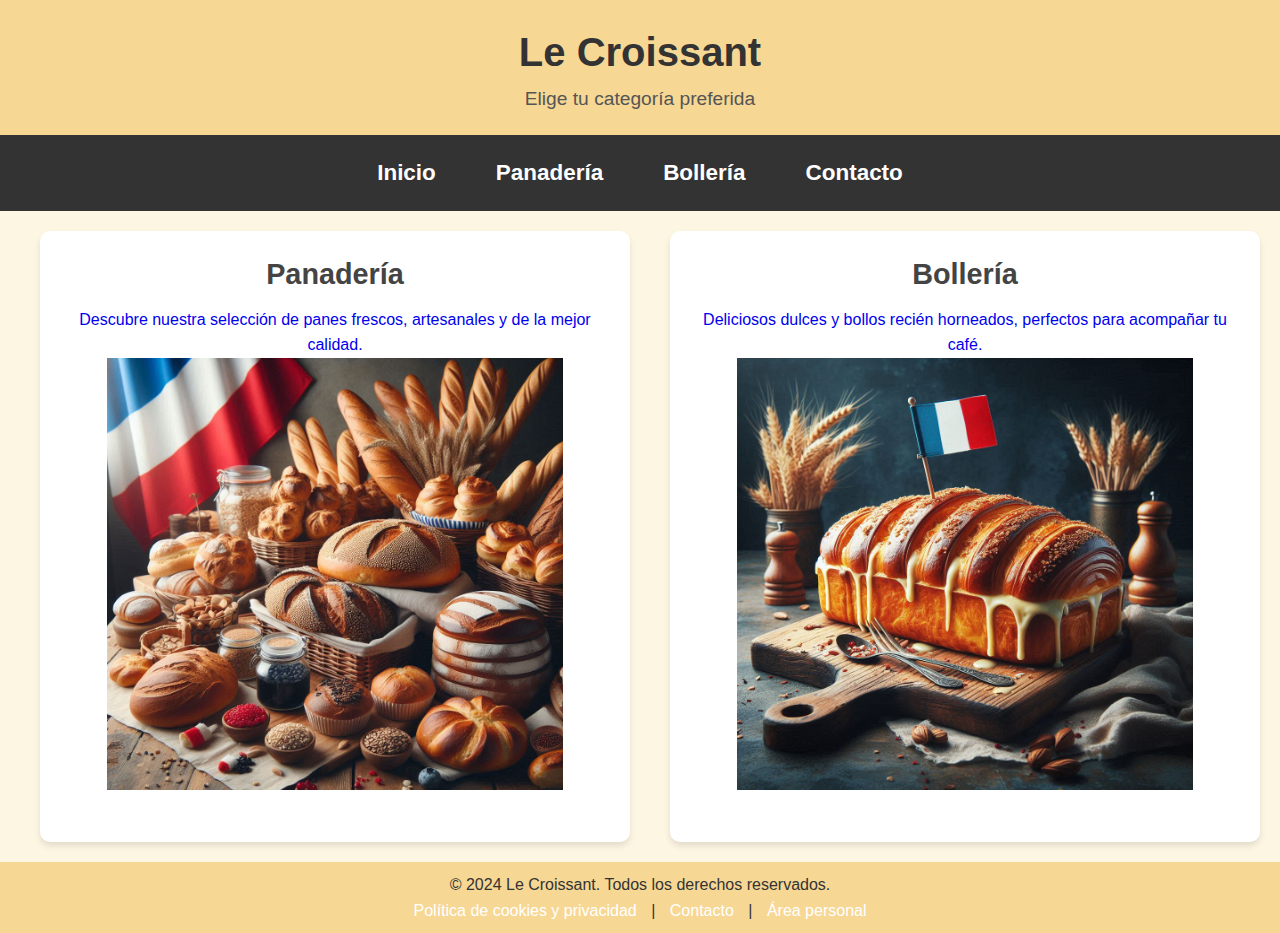
<file: web/html/Categorias.html>
<!--
/******************************************************************************************************************
 * Nombre: MITRASCA PREDA Mihai 
 * Fecha: 29/11/2024 
 * Modulo: Lenguaje de marcas y Sistemas de gestión de la información (DAM)
 * UD02: Intercambio de información en la Web. (10%)
 * Tarea: LMSGI02 Tarea evaluativa 2. Sitio web (80%)
 * Descripción del programa: En esta actividad se pide desarrollar el sitio web diseñado en la primera tarea de evaluación. 
 * Enlace autoevaluación: https://drive.google.com/drive/folders/171diU_rcqVZWusNZa6cl-uo68eCdG1CE?usp=sharing
 *******************************************************************************************************************/

-->



<!DOCTYPE html>
<html lang="es">

<head>
    <meta charset="UTF-8">
    <meta name="viewport" content="width=device-width, initial-scale=1.0">
    <meta name="keywords" content="panadería, bollería, categorías, productos">
    <title>Categorías - Le Croissant</title>
    <link rel="stylesheet" href="../css/estilos.css">
</head>

<body>
    <header>
        <h1>Le Croissant</h1>
        <p>Elige tu categoría preferida</p>
    </header>

    <nav>
        <a href="index.html" target="_self"><h3>Inicio</h3></a> 
        <a href="Panadería.html" target="_self"><h3>Panadería</h3></a>
        <a href="Bolleria.html" target="_self"><h3>Bollería</h3></a>
        <a href="RRSS.html" target="_self"><h3>Contacto</h3></a>  
    </nav>

    <main class="categorias">
        <a href="Panadería.html" target="_self"><section class="categoriaIzq">
            <h2>Panadería</h2>
            <p>Descubre nuestra selección de panes frescos, artesanales y de la mejor calidad.</p>
            
            <a href="Panadería.html"><img src="../imgs/Designer band (2).jpeg" height="93%" width="83%" alt="Panadería"></a> 
        </section></a>

        <a href="Bolleria.html" target="_self"><section class="categoriaDerecha">
            <h2>Bollería</h2>
            <p>Deliciosos dulces y bollos recién horneados, perfectos para acompañar tu café.</p>
            
                <a href="Bolleria.html"><img src="../imgs/Brioche (2).jpeg" height="93%" width="83%" alt="Bollería"></a>        
        </section></a>
    </main>

    <footer>
        <p>&copy; 2024 Le Croissant. Todos los derechos reservados.</p>
        <a href="Cookies_y_privacidad.html">Política de cookies y privacidad</a> | <a href="RRSS.html">Contacto</a> 
        | <a href="Area_personal.html">Área personal</a>
    </footer>
</body>

</html>
</file>
<file: web/css/estilos.css>
/* Estilos generales para toda la web */
* {
    margin: 0;
    padding: 0;
    box-sizing: border-box;
}

body {
    font-family: Arial, sans-serif;
    background-color: #fdf6e3;
    color: #333;
    line-height: 1.6;
    padding: 0;
    margin: 0;
}

/* Estilo para el header (cabecera) */
header {
    background-color: #f7d794;
    padding: 20px;
    text-align: center;
}

header h1 {
    font-size: 2.5em;
    color: #333;
    margin: 0;
}

header p {
    font-size: 1.2em;
    color: #555;
}


/* Estilo para la barra de navegación */
nav {
    display: flex;
    justify-content: center;
    background-color: #333;
    padding: 10px;
}

nav a {
    color: rgb(255, 255, 255);
    font-size: 1.2em;
    text-decoration: none;
    padding: 10px 20px;
    margin: 0 10px;
}

nav a:hover {
    background-color: #f7d794;;
    border-radius: 5px;
    color: #333;
}

/* Estilo para las secciones principales */
main {
    padding: 20px;
}



/* Sección de pie de página */
footer {
    background-color: #f7d794;
    text-align: center;
    padding: 10px;
    position: relative;
    bottom: 0;
    width: 100%;
}

footer a {
    color: #ffffff;
    text-decoration: none;
    margin: 0 10px;
}

footer a:hover {
    color: #000000;
}



/* Sección de presentación del Index*/
.presentationIndex {
    display: grid;
    grid-template-columns: repeat(3, 1fr);
    justify-content: space-between; /*a revisar */
    gap: 20px;
}

.presentacionTextoIndex {
    width: 95%;
    grid-column: 1 / 3;
    align-content: center;
    margin-top: -10%;
}

.presentacionTextoIndex h2  {
    font-size: 2.3em;
    color: #444;
}

.presentacionTextoIndex h3  {
    font-size: 1.3em;
    color: #f8c557;
    font-family: 'Trebuchet MS', 'Lucida Sans Unicode', 'Lucida Grande', 'Lucida Sans', Arial, sans-serif;
    font-style:oblique;
    font-weight: 10;
}

.presentacionTextoIndex p {
    font-size: 1.2em;
    color: #555;
    margin-top: 5%;
}

.presentacionImagen img {
    width: 100%;
    height: 100%;
    grid-column: 3 / 3 ;
    border-radius: 10px;
}

/* Estilo para productos más vendidos */
.sugerencias h2 {
    font-size: 2em;
    color: #444;
    margin-bottom: 20px;
}

.divSugerencias {
    display: flex;
    justify-content: center;
    gap: 5%;
    border: solid #f8c557;
    border-radius: 5px;
    margin-bottom: 10px;
    
}

.productosSugeridos {
    width: 30%;
    text-align: center;
    background-color: #fff;
    padding: 15px;
    border-radius: 10px;
    box-shadow: 0 4px 6px rgba(0, 0, 0, 0.1);
}

.productosSugeridos img {
    width: 100%;
    height: auto;
    border-radius: 10px;
}

.productosSugeridos h3 {
    margin-top: 10px;
    font-size: 1.4em;
    color: #444;
}

.productosSugeridos p {
    font-size: 1.1em;
    color: #555;
}

.botonVerMas {
    /*display: inline-block;*/
    margin-top: 10px;
    padding: 10px 20px;
    background-color: #f8c557;
    color: white;
    text-decoration: none;
    border: solid #f8ab06;
    border-radius: 5px;
    float: inline-end;    
}

.botonVerMas:hover {
    background-color: #ffffff;
    color: #f8ab06;
}

/* Estilo para el aside de Categorías del Index.html */
.asideCategoriasIndex {
    display: grid;
    grid-template-rows: 1fr 1fr 1fr;
    justify-content: center;
    margin-top: 60px;
    background-color: #fff;
    padding: 20px;
    border-radius: 10px;
    box-shadow: 0 4px 6px rgba(0, 0, 0, 0.1);
    
}

.asideCategoriasIndex h3 {
    font-size: 3em;
    color: #060606;
}

.asideCategoriasIndex ul {
    list-style: none;
    padding-left: 0;
    justify-self: center;
}

.asideCategoriasIndex ul li {
    margin-bottom: 2%;
}

.asideCategoriasIndex ul li a {
    color: #fac450;
    text-decoration: none;
    font-size: 2em;
}

.asideCategoriasIndex ul li a:hover {
    color: #ffae00;
    background-color:white;
    border: solid #f8ab06;
    padding: 5px;
    border-radius: 5px;
    font-size: 2.03em;

}










/* Estilos para la página Categorías.html */

/* Estilo para el Main de Categorias.html */
.categorias {
    display: flex;
    justify-content: center;
    padding: 20px;
    gap: 20px;
    
    
}

/* Estilo para el contenido del Main de la página Categorías.html */
.categorias a {

    text-decoration: none;
}


.categoriaIzq, .categoriaDerecha {
    display: grid;
    justify-content: center;
    text-align: center;
    width: 48%; /* 48% de la pantalla para cada categoría para que sea lo más responsive posible*/
    background-color: #fff;
    padding: 20px;
    border-radius: 10px;
    box-shadow: 0 4px 6px rgba(0, 0, 0, 0.1);
    text-decoration: none;
    
}

.categoriaIzq h2, .categoriaDerecha h2 {
    font-size: 1.8em;
    color: #444;
    margin-bottom: 10px;
    text-decoration: none;
}


.categoriaIzq:hover, .categoriaDerecha:hover {
    
    background-color: #f7d794 ;
    
}


/*Sección para las páginas de Panadería.html-Bolleria.html*/

    .mainPanBollos {

        display: grid;
        grid-template-columns: 1fr 2fr;
        grid-template-rows: 1fr;
        height: auto;   
        background-color:#efe5d1
    }

    .sectionIzqPanaderia {
         
        height: 100% ;
        display: grid;
        justify-content: center;
        
    }



    .sectionDerechaPanaderia {
        
        height: 100%;
        text-align: left
        
    }

    .filasPanBollos {

        display: grid;
        grid-template-rows: repeat(4, 1fr);
        height: 100%;
        gap: 10px;
        


    }

section ul {
    list-style-type: none;
    padding: 0;
}

section ul li {
    margin-bottom: 15px;
}

section ul li a {
    text-decoration: none;
    color: #333;
}

section ul li a:hover {
    text-decoration: underline;
}

.sectionDetalles {
    
    text-align: center;
    

}

.imagenDetalles:hover {
    
        
        transition: transform .3s; /* Animation */
        width: 25vmax;
        height: 25vmax;
        margin: 0 auto;
        transform: scale(1.5);
    
}


/* Estilo para formulario de registro (lado izquierdo del main de RRSS.html) */
form {
    display: flex;
    flex-direction: column;
    gap: 15px;
}

form input, form select, form button {
    padding: 10px;
    font-size: 1em;
    border: 1px solid #ccc;
    border-radius: 5px;
}

form button {
    background-color: white;    
    color:#f8c557;
    border: none;
    cursor: pointer;
    transition: background-color 0.3s ease;
}

form button:hover {
    color: white;
    background-color:#f8c557;

}


/* Estilos para el lado derecho del main de RRSS.html */
.paginaRedes {
    display: flex;
    justify-content: space-between;
    padding: 20px;
}

.paginaRedes .newsletter, .paginaRedes .redesSociales {
    width: 48%;
    background-color: #fff;
    padding: 20px;
    border-radius: 10px;
    box-shadow: 0 4px 6px rgba(0, 0, 0, 0.1);
}


.paginaRedes .redesSociales .links ul {
   
    padding: 20px;
    text-align: center;
}


.paginaRedes .redesSociales .links ul li a:hover {
    color:#fffefe;
    background-color:#f8c557;
    border-radius: 5px;
    text-decoration: none;
}

.paginaRedes .redesSociales .video {
    margin-top: 20px;
    text-align: center;
}

.paginaRedes .redesSociales .video video {
    width: 100%;
    border-radius: 10px;
}

/* Estilos para las páginas de contenido de Cookies_y_privacidad.html */
.politicaPrivacidad {
    padding: 20px;
}

.politicaPrivacidad h2 {
    font-size: 1.8em;
    color: #444;
    border-bottom: 2px solid #ddd;
    padding-bottom: 5px;
    margin-bottom: 15px;
}

.politicaPrivacidad h3 {
    font-size: 1.4em;
    color: #555;
    margin-top: 20px;
}

.politicaPrivacidad ul {
    list-style: disc;
    padding-left: 20px;
}

.politicaPrivacidad a {
    color: #007BFF;
    text-decoration: none;
}

.politicaPrivacidad a:hover {
    color: #0056b3;
}

/* Estilos para Area_personal.html*/
.areaPersonal {
    display: flex;
    justify-content: space-between;
    padding: 20px;
}

.infoUsuario, .accionesUsuario {
    width: 48%;
    background-color: #fff;
    padding: 20px;
    border-radius: 10px;
    box-shadow: 0 4px 6px rgba(0, 0, 0, 0.1);
}

.infoUsuario ul, .accionesUsuario ul {
    list-style: none;
    padding: 10px;
}

.infoUsuario li, .accionesUsuario li {
    margin-bottom: 15px;
}

.accionesUsuario a {
    color:#060606;
    text-decoration: none;
    font-weight: bold;
}

.accionesUsuario a:hover {
    color:#fffefe;
    background-color:#f8c557;
    text-decoration: none;
    padding: 10px;
    border-radius: 5px;
}

/* Estilo para el botón de eliminar cuenta */
#borrarCuenta {
    color: #d9534f;
}

#borrarCuenta:hover {
    color: #f19190;
    background-color: #c42522;

}
</file>
